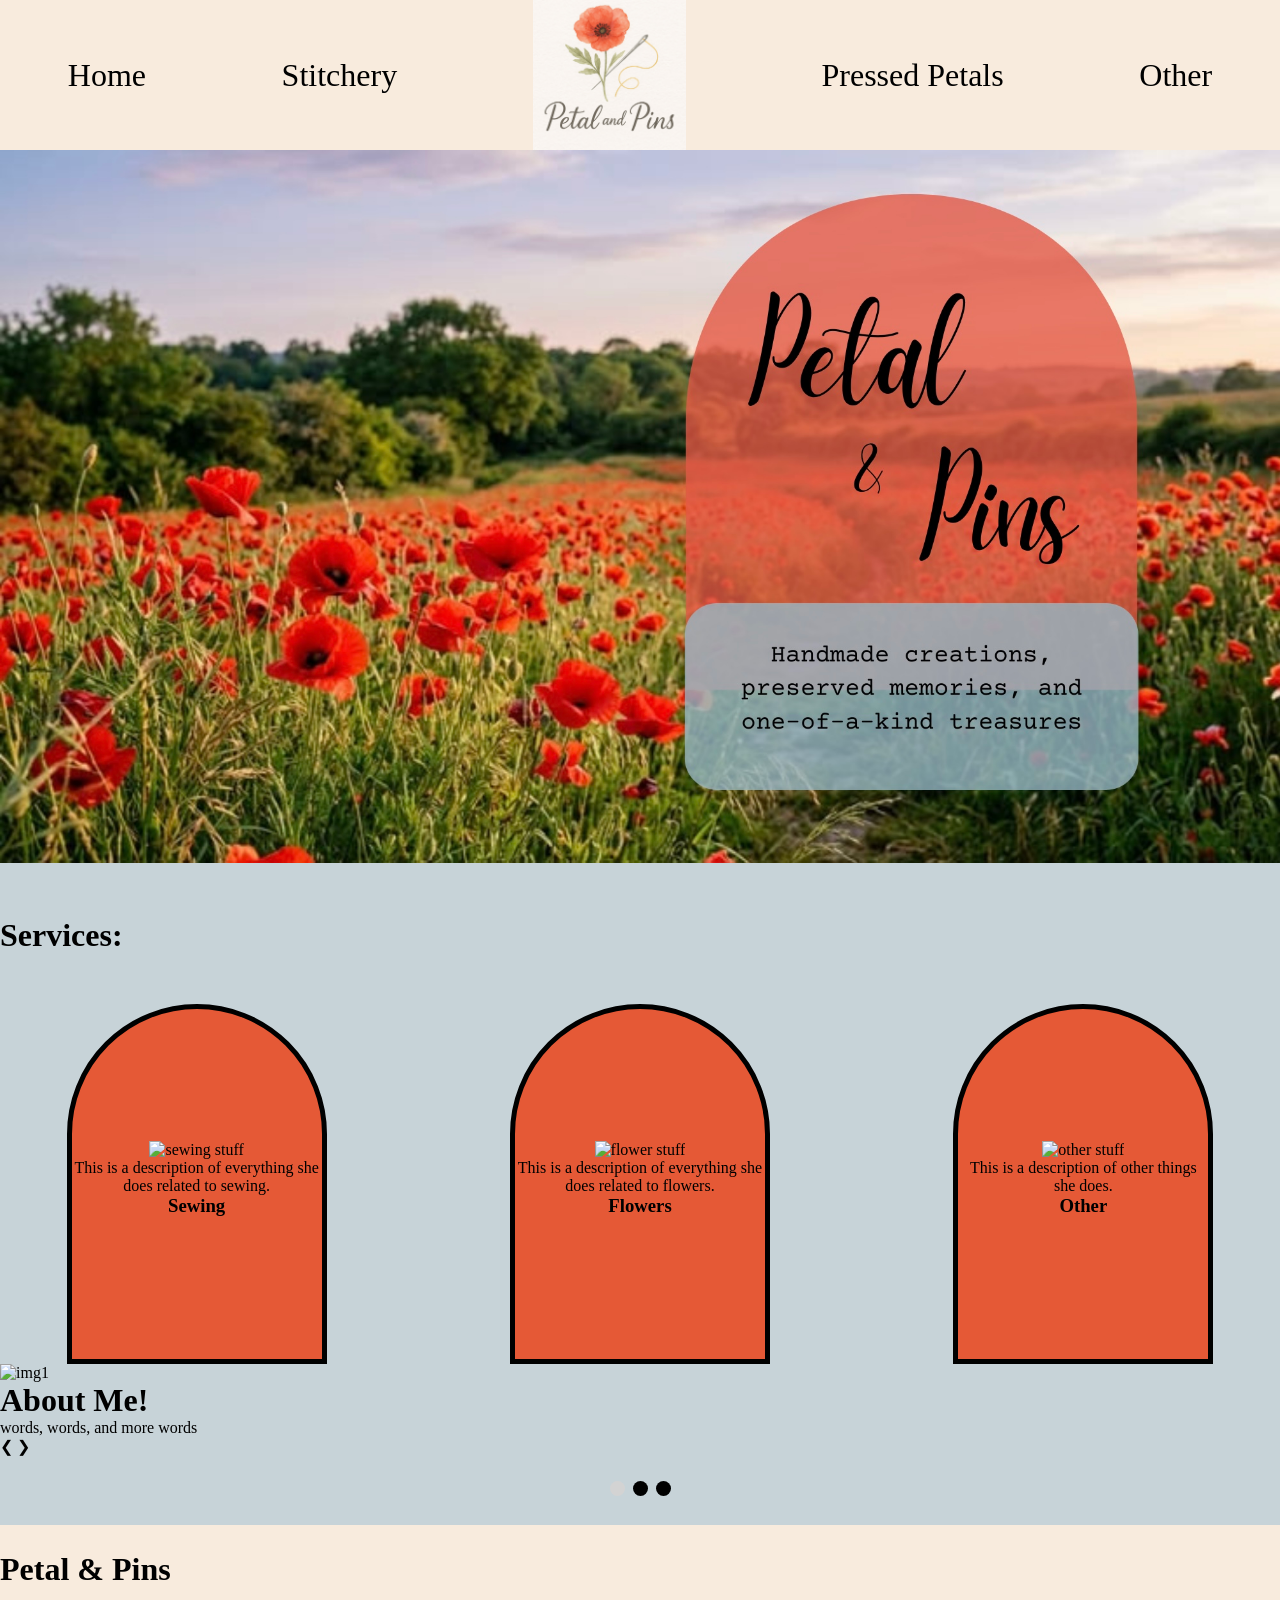
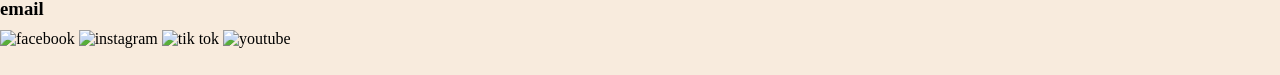
<file: index.html>
<!DOCTYPE html>
<html lang="en">
<head>
    <meta charset="UTF-8">
    <meta name="viewport" content="width=device-width, initial-scale=1.0">
    <title>Petal & Pins</title>
    <link href="styles.css" rel="stylesheet">
</head>
<body>
    <header>
        <nav>
            <a href="index.html"><div>Home</div></a>
            <a href="stitchery.html"><div>Stitchery</div></a>
            <img src="images/petal_and_pins_logo.jpeg" alt="Petal & Pins" style="height:150px">
            <a href="pressed_flowers.html"><div>Pressed Petals</div></a>
            <a href="other.html"><div>Other</div></a>
        </nav>
        <div class="hero-image">
            <img src="images/index-hero.jpeg" alt="place-holder">
        </div> 
    </header>
    <main>
        <h1 style="margin:50px 0">Services:</h1>
        <div class="services">
            
            <div class="sewing">
                <img alt="sewing stuff">
                <div class="overlay">
                    <p>This is a description of everything she does related to sewing.</p>
                </div>
                <h3>Sewing</h3>
            </div>
            <div class="flowers">
                <img alt="flower stuff">
                <div class="overlay">
                    <p>This is a description of everything she does related to flowers.</p>
                </div>
                <h3>Flowers</h3>
            </div>
            <div class="other">
                <img alt="other stuff">
                <div class="overlay">
                    <p>This is a description of other things she does.</p>
                </div>
                <h3>Other</h3>
            </div>
        </div>
        <div #about_me>
            <div class="about_me_slide">
                <img alt="img1">
                <div class="about_me_text">
                    <h1>About Me!</h1>
                    <p>words, words, and more words</p>
                </div>
            </div>
            <div class="about_me_slide">
                <img alt="img2">
                <div class="how_it_started_text">
                    <h1>How it all started...</h1>
                    <p>words, words, and more words</p>
                </div>
            </div>
            <div class="about_me_slide">
                <img alt="img3">
                <div class="purpose_text">
                    <h1>Purpose!</h1>
                    <p>words, words, and more words</p>
                </div>
            </div>
            <a class="prev" onclick="moveSlides(-1)">&#10094;</a>
            <a class="prev" onclick="moveSlides(1)">&#10095;</a>
        </div>
        <div style="text-align:center">
            <span class="dot" onclick="currentSlide(1)"></span>
            <span class="dot" onclick="currentSlide(2)"></span>
            <span class="dot" onclick="currentSlide(3)"></span>
        </div>
    </main>
    <script>
        let slideIndex = 1;
        showSlide(slideIndex)

        function currentSlide(n){
            showSlide(slideIndex = n);
        }

        function moveSlides(n){
            showSlide(slideIndex += n)
        }

        function showSlide(index){
            let i;
            let slides = document.getElementsByClassName("about_me_slide");
            let dots = document.getElementsByClassName("dot")

            if (index > slides.length) {slideIndex = 1}
            if (index < 1) {slideIndex = slides.length}

            for(i = 0;i < slides.length; i++) {
                slides[i].style.display = "none";
            }

            for(i = 0;i < dots.length; i++) {
                dots[i].className = dots[i].className.replace(" active", "");
            }

            slides[slideIndex - 1].style.display = "block";
            dots[slideIndex - 1].className += " active";
        }

    </script>
    <footer>
        <h1>Petal & Pins</h1>
        <h3>email</h3>
        <div class="socials">
            <img alt="facebook">
            <img alt="instagram">
            <img alt="tik tok">
            <img alt="youtube">
        </div>
    </footer>
</body>
</html>
</file>
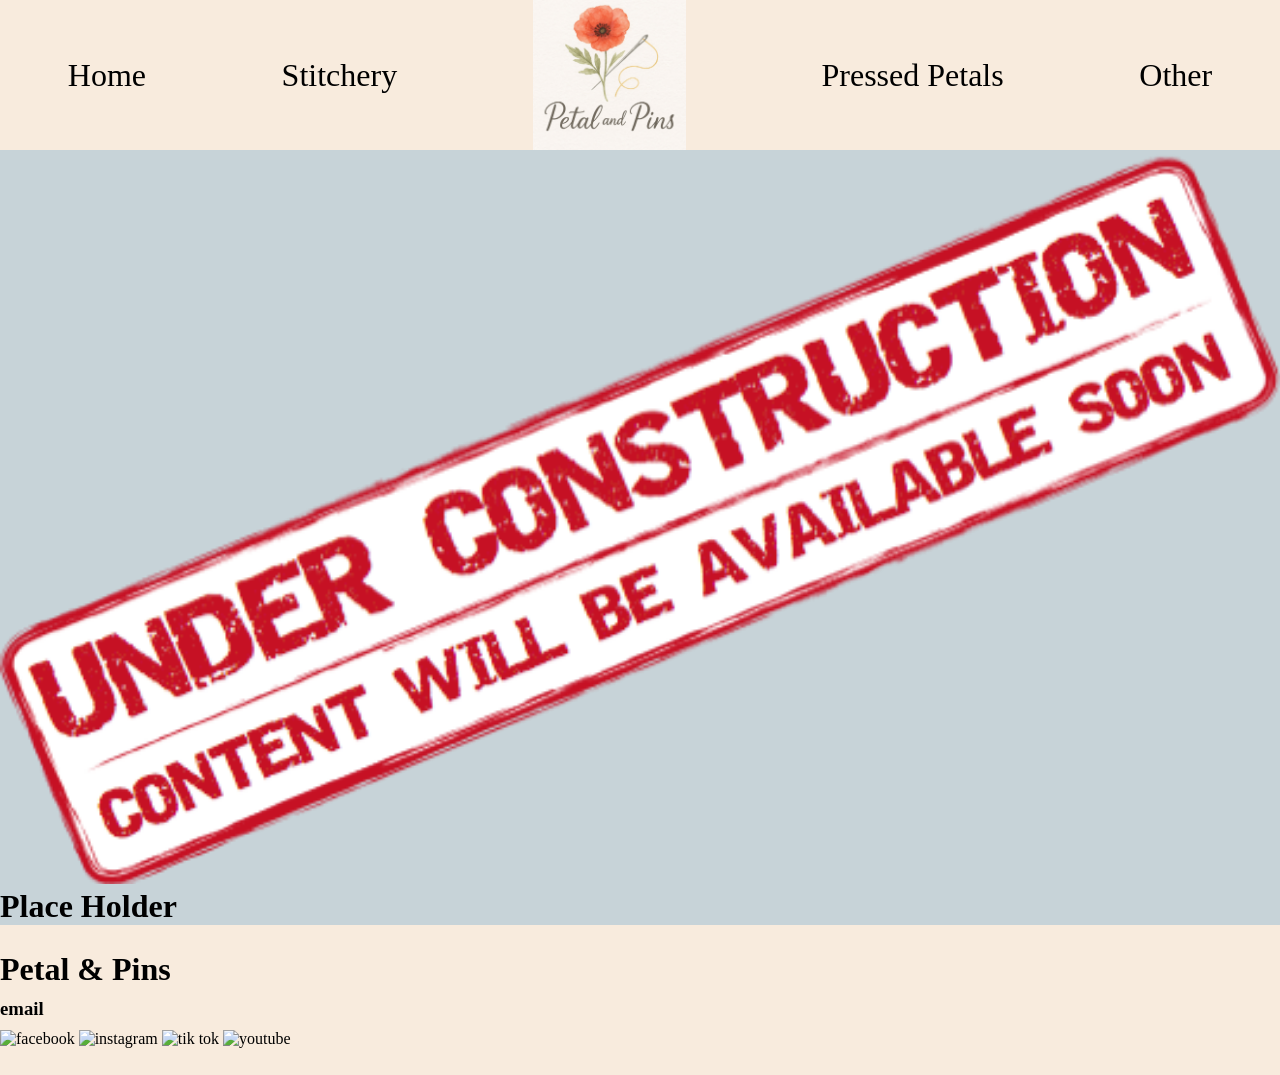
<file: other.html>
<!DOCTYPE html>
<html lang="en">
<head>
    <meta charset="UTF-8">
    <meta name="viewport" content="width=device-width, initial-scale=1.0">
    <title>Other</title>
    <link href="styles.css" rel="stylesheet">
</head>
<body>
    <header>
        <nav>
            <a href="index.html"><div>Home</div></a>
            <a href="stitchery.html"><div>Stitchery</div></a>
            <img src="images/petal_and_pins_logo.jpeg" alt="Petal & Pins" style="height:150px">
            <a href="pressed_flowers.html"><div>Pressed Petals</div></a>
            <a href="other.html"><div>Other</div></a>
        </nav>
        <div class="hero-image">
            <img src="images/under-construction.png" alt="place-holder">
            <h1>Place Holder</h1>
        </div>
    </header>
    <main>
        
    </main>
    <footer>
        <h1>Petal & Pins</h1>
        <h3>email</h3>
        <div class="socials">
            <img alt="facebook">
            <img alt="instagram">
            <img alt="tik tok">
            <img alt="youtube">
        </div>
    </footer>
</body>
</html>
</file>
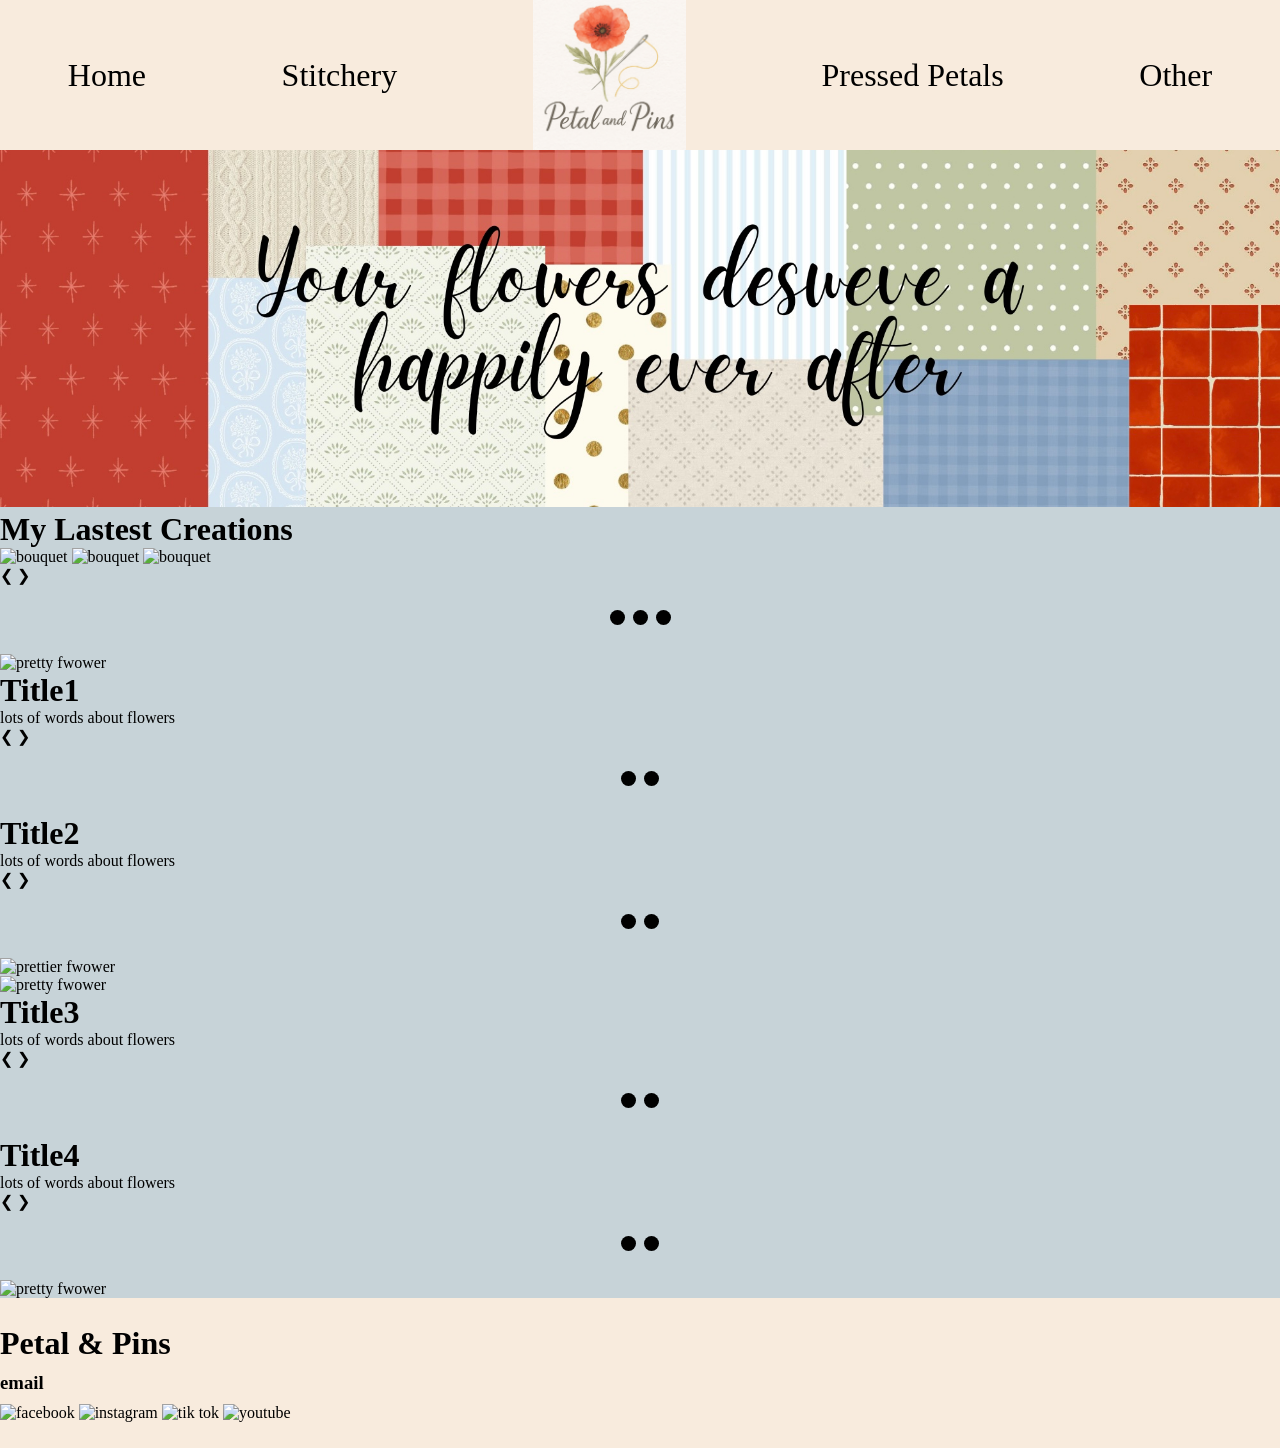
<file: pressed_flowers.html>
<!DOCTYPE html>
<html lang="en">
<head>
    <meta charset="UTF-8">
    <meta name="viewport" content="width=device-width, initial-scale=1.0">
    <title>Pressed Flowers</title>
    <link href="styles.css" rel="stylesheet">
</head>
<body>
    <header>
        <nav>
            <a href="index.html"><div>Home</div></a>
            <a href="stitchery.html"><div>Stitchery</div></a>
            <img src="images/petal_and_pins_logo.jpeg" alt="Petal & Pins" style="height:150px">
            <a href="pressed_flowers.html"><div>Pressed Petals</div></a>
            <a href="other.html"><div>Other</div></a>
        </nav>
        <div class="hero-image">
            <img src="images/pressed-petals-hero.jpeg" alt="place-holder" >
        </div>
    </header>
    <main>
        <div id="latest_creation">
            <h1>My Lastest Creations</h1>
            <div class="last_creations_container">
                <div class="floral_slides">
                    <img alt="bouquet">
                    <img alt="bouquet">
                    <img alt="bouquet">
                </div>
                <div class="floral_slides">
                    <img alt="roses">
                    <img alt="roses">
                    <img alt="roses">
                </div>
                <div class="floral_slides">
                    <img alt="flowers">
                    <img alt="flowers">
                    <img alt="flowers">
                </div>
                <a class="prev" onclick="moveSlides(-1, 0)">&#10094;</a>
                <a class="prev" onclick="moveSlides(1, 0)">&#10095;</a>
                <div style="text-align:center">
                    <span class="dot" onclick="currentSlide(1, 0)"></span>
                    <span class="dot" onclick="currentSlide(2, 0)"></span>
                    <span class="dot" onclick="currentSlide(2, 0)"></span>
                </div>
            </div>
        </div>
        <div class="image_banners">
            <div class="slide1_container">
                <img alt="pretty fwower">
                <div class="text_container">
                    <div class="slide1">
                        <h1>Title1</h1>
                        <p>lots of words about flowers</p>
                    </div>
                    <div class="slide1">
                        <h1>Price</h1>
                        <p>lots of words about the price of flowers</p>
                    </div>
                    <a class="prev" onclick="moveSlides(-1, 1)">&#10094;</a>
                    <a class="prev" onclick="moveSlides(1, 1)">&#10095;</a>
                    <div style="text-align:center">
                        <span class="dot" onclick="currentSlide(1, 1)"></span>
                        <span class="dot" onclick="currentSlide(2, 1)"></span>
                    </div>
                </div>
            </div>
            <div class="slide2_container">
                <div class="text_container">
                    <div class="slide2">
                        <h1>Title2</h1>
                        <p>lots of words about flowers</p>
                    </div>
                    <div class="slide2">
                        <h1>Price</h1>
                        <p>lots of words about the price of flowers</p>
                    </div>
                    <a class="prev" onclick="moveSlides(-1, 2)">&#10094;</a>
                    <a class="prev" onclick="moveSlides(1, 2)">&#10095;</a>
                    <div style="text-align:center">
                        <span class="dot" onclick="currentSlide(1, 2)"></span>
                        <span class="dot" onclick="currentSlide(2, 2)"></span>
                    </div>
                </div>
                <img alt="prettier fwower">
            </div>
            <div class="slide3_container">
                <img alt="pretty fwower">
                <div class="text_container">
                    <div class="slide3">
                        <h1>Title3</h1>
                        <p>lots of words about flowers</p>
                    </div>
                    <div class="slide3">
                        <h1>Price</h1>
                        <p>lots of words about the price of flowers</p>
                    </div>
                    <a class="prev" onclick="moveSlides(-1, 3)">&#10094;</a>
                    <a class="prev" onclick="moveSlides(1, 3)">&#10095;</a>
                    <div style="text-align:center">
                        <span class="dot" onclick="currentSlide(1, 3)"></span>
                        <span class="dot" onclick="currentSlide(2, 3)"></span>
                    </div>
                </div>
            </div>
            <div class="slide4_container">
                <div class="text_container">
                    <div class="slide4">
                        <h1>Title4</h1>
                        <p>lots of words about flowers</p>
                    </div>
                    <div class="slide4">
                        <h1>Price</h1>
                        <p>lots of words about the price of flowers</p>
                    </div>
                    <a class="prev" onclick="moveSlides(-1, 4)">&#10094;</a>
                    <a class="prev" onclick="moveSlides(1, 4)">&#10095;</a>
                    <div style="text-align:center">
                        <span class="dot" onclick="currentSlide(1, 4)"></span>
                        <span class="dot" onclick="currentSlide(2, 4)"></span>
                    </div>
                </div>
                <img alt="pretty fwower">
            </div>
        </div>
    </main>
    <script>
        let slideIndex = [1, 1, 1, 1, 1];
        let slideId = ["floral_slides", "slide1", "slide2", "slide3", "slide4"]

        showSlides(1, 0);
        showSlides(1, 1);
        showSlides(1, 2);
        showSlides(1, 3);
        showSlides(1, 4);

        function currentSlide(index, id){
            showSlides(slideIndex[id] = index, id);
        }

        function moveSlides(index, id){
            showSlides(slideIndex[id]+=index, id);
        }

        function showSlides(index, id){
            let i;
            let slide = document.getElementsByClassName(slideId[id]);
            if (index > slide.length) {slideIndex[id] = 1}
            if (index < 1) {slideIndex[id] = slide.length}
            for(i = 0; i < slide.length; i++){
            slide[i].style.display = "none";
            }
            slide[slideIndex[id]-1].style.display = "block";
        }
    </script>
    <footer>
        <h1>Petal & Pins</h1>
        <h3>email</h3>
        <div class="socials">
            <img alt="facebook">
            <img alt="instagram">
            <img alt="tik tok">
            <img alt="youtube">
        </div>
    </footer>
</body>
</html>
</file>
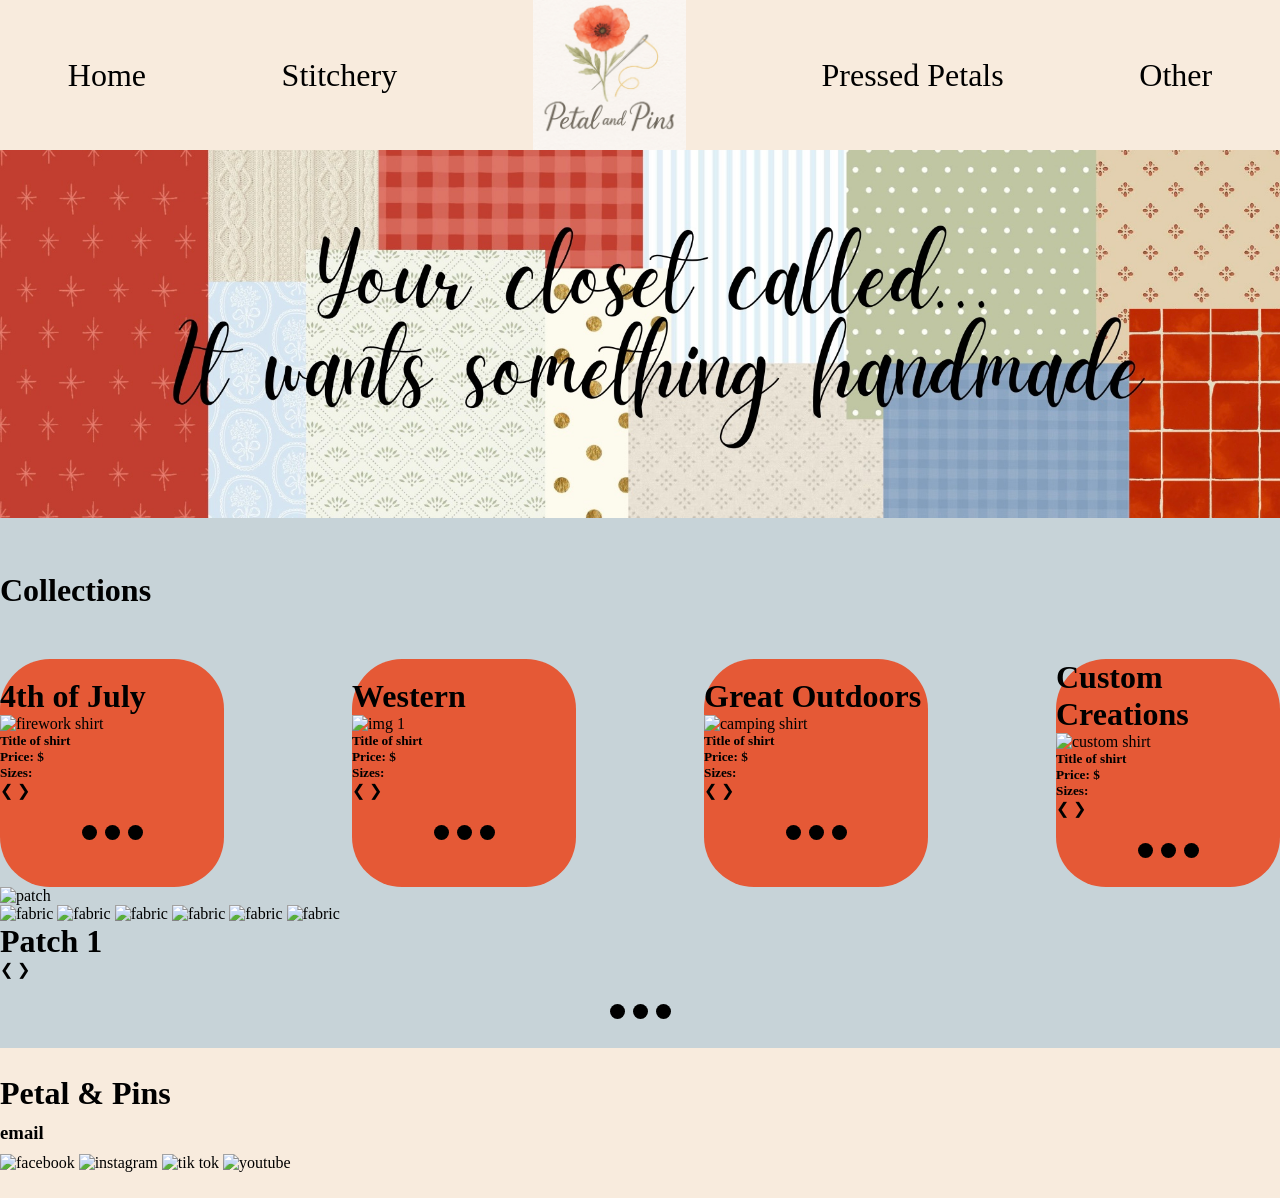
<file: stitchery.html>
<!DOCTYPE html>
<html lang="en">
<head>
    <meta charset="UTF-8">
    <meta name="viewport" content="width=device-width, initial-scale=1.0">
    <title>Stitchery</title>
    <link href="styles.css" rel="stylesheet">
</head>
<body>
    <header>
        <nav>
            <a href="index.html"><div>Home</div></a>
            <a href="stitchery.html"><div>Stitchery</div></a>
            <img src="images/petal_and_pins_logo.jpeg" alt="Petal & Pins" style="height:150px">
            <a href="pressed_flowers.html"><div>Pressed Petals</div></a>
            <a href="other.html"><div>Other</div></a>
        </nav>
        <div class="hero-image">
            <img src="images/stitchery-hero.jpeg" alt="place-holder">
        </div>
    </header>
    <main>
        <h1 style="margin:50px 0">Collections</h1>
        <div class="collections">            
            <div id="fireworks_card">
                <h1>4th of July</h1>
                <div class="fireworks_slides">
                    <img alt="firework shirt">
                    <div id="4th_of_july_text">
                        <h5>Title of shirt</h5>
                        <h5>Price: $</h5>
                        <h5>Sizes: </h5>
                    </div>
                </div>
                <div class="fireworks_slides">
                    <img alt="hot dog shirt">
                    <div id="4th_of_july_text">
                        <h5>Title of shirt</h5>
                        <h5>Price: $</h5>
                        <h5>Sizes: </h5>
                    </div>
                </div>
                <div class="fireworks_slides">
                    <img alt="parade shirt">
                    <div id="4th_of_july_text">
                        <h5>Title of shirt</h5>
                        <h5>Price: $</h5>
                        <h5>Sizes: </h5>
                    </div>
                </div>
                <a class="prev" onclick="moveSlides(-1, 0)">&#10094;</a>
                <a class="prev" onclick="moveSlides(1, 0)">&#10095;</a>
                <div style="text-align: center;">
                    <span class="dot" onclick="currentSlide(1, 0)"></span>
                    <span class="dot" onclick="currentSlide(2, 0)"></span>                    
                    <span class="dot" onclick="currentSlide(3, 0)"></span>
                </div>
            </div>

            <div id="western_card">
                <h1>Western</h1>
                <div class="western_slides">
                    <img alt="img 1">
                    <div id="western_text">
                        <h5>Title of shirt</h5>
                        <h5>Price: $</h5>
                        <h5>Sizes: </h5>
                    </div>
                </div>
                <div class="western_slides">
                    <img alt="img 2">
                    <div id="western_text">
                        <h5>Title of shirt</h5>
                        <h5>Price: $</h5>
                        <h5>Sizes: </h5>
                    </div>
                </div>
                <div class="western_slides">
                    <img alt="img 3">
                    <div id="western_text">
                        <h5>Title of shirt</h5>
                        <h5>Price: $</h5>
                        <h5>Sizes: </h5>
                    </div>
                </div>
                <a class="prev" onclick="moveSlides(-1, 1)">&#10094;</a>
                <a class="prev" onclick="moveSlides(1, 1)">&#10095;</a>
                <div style="text-align: center;">
                    <span class="dot" onclick="currentSlide(1, 1)"></span>
                    <span class="dot" onclick="currentSlide(2, 1)"></span>                    
                    <span class="dot" onclick="currentSlide(3, 1)"></span>
                </div>
            </div>

            <div id="outdoors_card">
                <h1>Great Outdoors</h1>
                <div class="outdoors_slides">
                    <img alt="camping shirt">
                    <div id="outdoors_text">
                        <h5>Title of shirt</h5>
                        <h5>Price: $</h5>
                        <h5>Sizes: </h5>
                    </div>
                </div>
                <div class="outdoors_slides">
                    <img alt="camping shirt">
                    <div id="outdoors_text">
                        <h5>Title of shirt</h5>
                        <h5>Price: $</h5>
                        <h5>Sizes: </h5>
                    </div>
                </div>
                <div class="outdoors_slides">
                    <img alt="camping shirt">
                    <div id="outdoors_text">
                        <h5>Title of shirt</h5>
                        <h5>Price: $</h5>
                        <h5>Sizes: </h5>
                    </div>
                </div>
                <a class="prev" onclick="moveSlides(-1, 2)">&#10094;</a>
                <a class="prev" onclick="moveSlides(1, 2)">&#10095;</a>
                <div style="text-align: center;">
                    <span class="dot" onclick="currentSlide(1, 2)"></span>
                    <span class="dot" onclick="currentSlide(2, 2)"></span>                    
                    <span class="dot" onclick="currentSlide(3, 2)"></span>
                </div>
            </div>

            <div id="custom_card">
                <h1>Custom Creations</h1>
                <div class="custom_slides">
                    <img alt="custom shirt">
                    <div id="custom_text">
                        <h5>Title of shirt</h5>
                        <h5>Price: $</h5>
                        <h5>Sizes: </h5>
                    </div>
                </div>
                <div class="custom_slides">
                    <img alt="custom shirt">
                    <div id="custom_text">
                        <h5>Title of shirt</h5>
                        <h5>Price: $</h5>
                        <h5>Sizes: </h5>
                    </div>
                </div>
                <div class="custom_slides">
                    <img alt="custom shirt">
                    <div id="custom_text">
                        <h5>Title of shirt</h5>
                        <h5>Price: $</h5>
                        <h5>Sizes: </h5>
                    </div>
                </div>
                <a class="prev" onclick="moveSlides(-1, 3)">&#10094;</a>
                <a class="prev" onclick="moveSlides(1, 3)">&#10095;</a>
                <div style="text-align: center;">
                    <span class="dot" onclick="currentSlide(1, 3)"></span>
                    <span class="dot" onclick="currentSlide(2, 3)"></span>                    
                    <span class="dot" onclick="currentSlide(3, 3)"></span>
                </div>
            </div>
        </div>

        <div id="materials_container">
            <div class="materials">
                <img alt="patch">
                <div class="fabric_grid">
                    <img alt="fabric">
                    <img alt="fabric">
                    <img alt="fabric">
                    <img alt="fabric">
                    <img alt="fabric">
                    <img alt="fabric">
                </div>
                <h1>Patch 1</h1>
            </div>
            <div class="materials">
                <img alt="patch">
                <div class="fabric_grid">
                    <img alt="fabric">
                    <img alt="fabric">
                    <img alt="fabric">
                    <img alt="fabric">
                    <img alt="fabric">
                    <img alt="fabric">
                </div>
                <h1>Patch 2</h1>
            </div>
            <div class="materials">
                <img alt="patch">
                <div class="fabric_grid">
                    <img alt="fabric">
                    <img alt="fabric">
                    <img alt="fabric">
                    <img alt="fabric">
                    <img alt="fabric">
                    <img alt="fabric">
                </div>
                <h1>Patch 3</h1>
            </div>
            <a class="prev" onclick="moveSlides(-1, 4)">&#10094;</a>
            <a class="prev" onclick="moveSlides(1, 4)">&#10095;</a>
        </div>
        <div style="text-align:center">
            <span class="dot" onclick="currentSlide(1, 4)"></span>
            <span class="dot" onclick="currentSlide(2, 4)"></span>
            <span class="dot" onclick="currentSlide(3, 4)"></span>
        </div>
    </main>
    <script>
        let slideIndex = [1, 1, 1, 1, 1];
        let slideId = ["fireworks_slides", "western_slides", "outdoors_slides", "custom_slides", "materials"]

        showSlides(1, 0);
        showSlides(1, 1);
        showSlides(1, 2);
        showSlides(1, 3);
        showSlides(1, 4);

        function currentSlide(index, id){
            showSlides(slideIndex[id] = index, id);
        }

        function moveSlides(index, id){
            showSlides(slideIndex[id]+=index, id);
        }

        function showSlides(index, id){
            let i;
            let slide = document.getElementsByClassName(slideId[id]);
            if (index > slide.length) {slideIndex[id] = 1}
            if (index < 1) {slideIndex[id] = slide.length}
            for(i = 0; i < slide.length; i++){
            slide[i].style.display = "none";
            }
            slide[slideIndex[id]-1].style.display = "block";
        }
    </script>
    <footer>
        <h1>Petal & Pins</h1>
        <h3>email</h3>
        <div class="socials">
            <img alt="facebook">
            <img alt="instagram">
            <img alt="tik tok">
            <img alt="youtube">
        </div>
    </footer>
</body>
</html>
</file>
<file: styles.css>
*{
    margin:0;
}

/* 
Colors:
    #e55936 (salmonish red)
    #f8ebdd (cream)
    #b4b9a5 (muted sage)
    #d0bfae (ligth grey)
    gold lol
    #c7d3d8 (powder blue)
*/

nav{
    display:flex;
    height: 150px;
    justify-content: space-around;
    align-items: center;
    background-color: #f8ebdd;
}

nav a{
    font-size:2em;
    text-decoration: none;
    color:black;
}

nav a:hover{
    color:rgb(197, 168, 0);
}

.hero-image img{
    height:auto;
    width:100%;
}

body{
    background-color: #c7d3d8;
} 


/* ========================== index =========================== */
.services{
    display:flex;
    justify-content:space-around;
    gap:50px;
}

.sewing, .flowers, .other{
    background-color: #e55936;
    border:5px solid black;
    border-radius: 200px 200px 0 0;
    text-align: center;
    align-content: center;
    height:350px;
    width:250px;
}


/* ======================= Stitchery ========================== */
.collections{
    display:grid;
    grid-template-columns: 1fr 1fr 1fr 1fr;
    justify-items: center;
    gap:10%;
    
}

#fireworks_card, #western_card, #outdoors_card, #custom_card{
    background-color:#e55936;
    width:100%;
    border-radius:50px;
    align-content:center;
    justify-items: center;
}

.dot{
    width:15px;
    height:15px;
    background-color: rgb(0, 0, 0);
    border-radius: 50%;
    display:inline-block;
    cursor:pointer;
    margin:25px 2px;
}

.dot:hover, .active{
    background-color: lightgrey;
}

.prev:hover, .next:hover{
    cursor:pointer;
    background-color: grey;
}

footer{
    background-color: #f8ebdd;
    justify-items: center;
    align-content: center;
    height:150px;
}

footer h1,h3{
    margin-bottom:10px;
}
</file>
